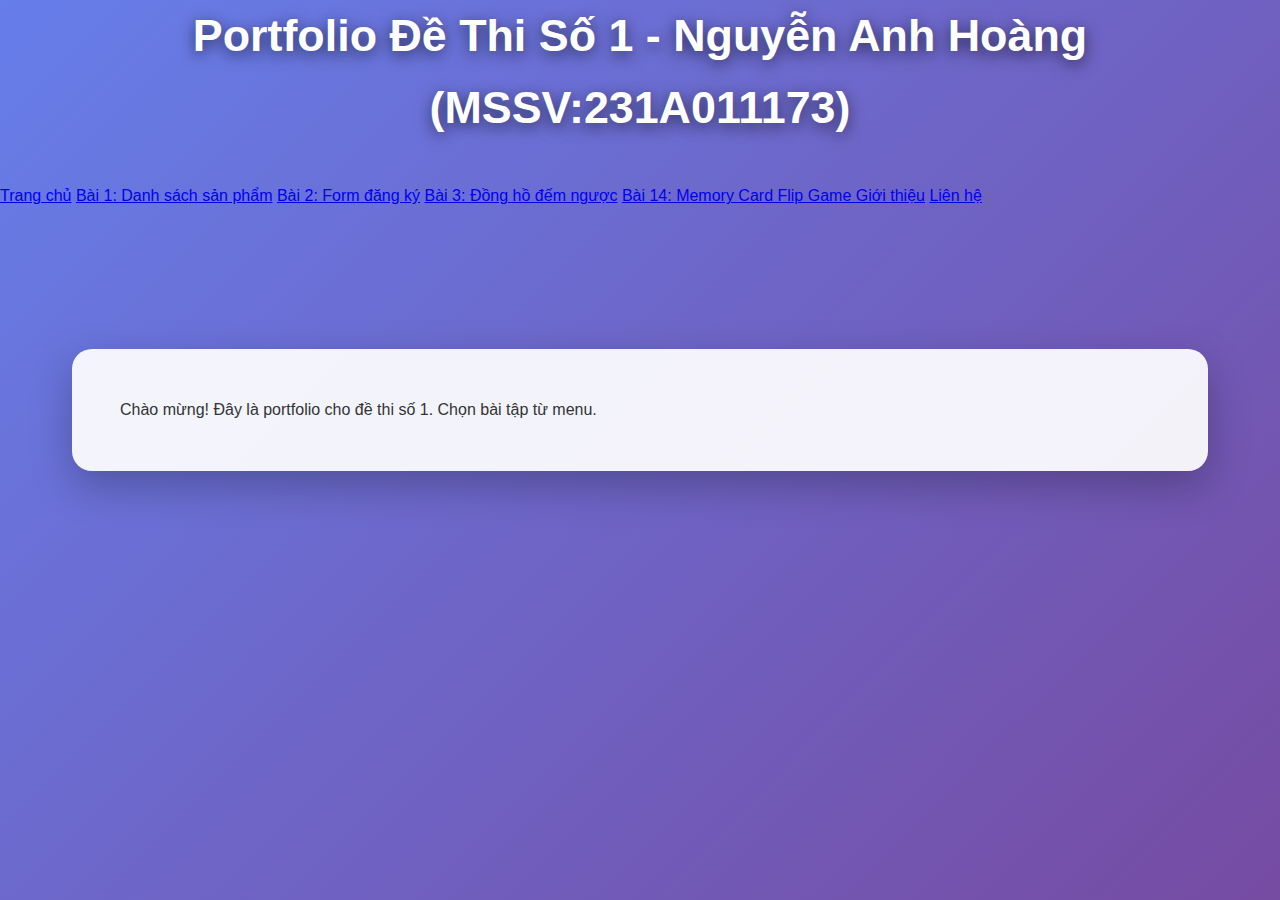
<file: index.html>
<!DOCTYPE html>
<html lang="vi">
<head>
  <meta charset="UTF-8">
  <meta name="viewport" content="width=device-width, initial-scale=1.0">
  <title>MSSV 231A011173 - Portfolio Đề Thi Số 1</title>
  <link rel="stylesheet" href="style.css">
</head>
<body>
  <header>
    <h1>Portfolio Đề Thi Số 1 - Nguyễn Anh Hoàng (MSSV:231A011173)</h1>
  </header>
  <nav>
    <a href="index.html">Trang chủ</a>
    <a href="baitap01.html">Bài 1: Danh sách sản phẩm</a>
    <a href="baitap02.html">Bài 2: Form đăng ký</a>
    <a href="baitap03.html">Bài 3: Đồng hồ đếm ngược</a>
    <a href="baitap14.html">Bài 14: Memory Card Flip Game </a> <!-- Link bổ sung -->
    <a href="about.html">Giới thiệu</a>
    <a href="contact.html">Liên hệ</a>
  </nav>
  <main>
    <section>
      <p>Chào mừng! Đây là portfolio cho đề thi số 1. Chọn bài tập từ menu.</p>
    </section>
  </main>
  <script src="script.js"></script>
</body>

</html>
</file>
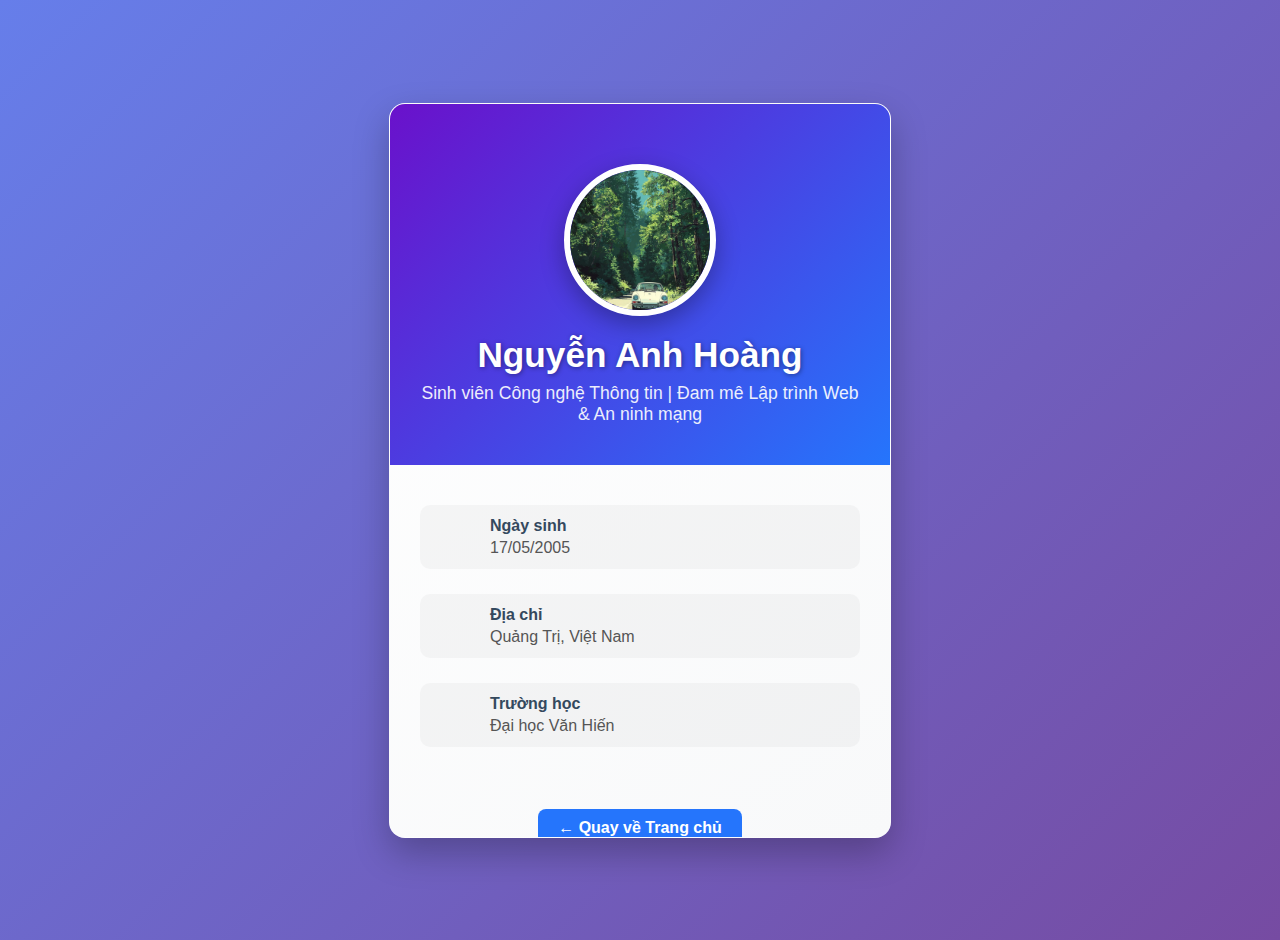
<file: about.html>
<!DOCTYPE html>
<html lang="vi">
<head>
  <meta charset="UTF-8">
  <meta name="viewport" content="width=device-width, initial-scale=1.0">
  <style>
    body {
      font-family: 'Segoe UI', Tahoma, Geneva, Verdana, sans-serif;
      background: linear-gradient(135deg, #667eea 0%, #764ba2 100%);
      min-height: 100vh;
      margin: 0;
      display: flex;
      justify-content: center;
      align-items: center;
      padding: 20px;
      color: #333;
    }
    .profile-card {
      width: 100%;
      max-width: 500px;
      background: white;
      border-radius: 16px;
      overflow: hidden;
      box-shadow: 0 15px 35px rgba(0, 0, 0, 0.25);
      border: 1px solid rgba(255, 255, 255, 0.2);
      background: linear-gradient(145deg, #ffffff, #f8f9fa);
    }
    .profile-header {
      background: linear-gradient(135deg, #6a11cb 0%, #2575fc 100%);
      color: white;
      padding: 60px 30px 40px;
      text-align: center;
      position: relative;
    }
    .avatar {
      width: 140px;
      height: 140px;
      border-radius: 50%;
      border: 6px solid white;
      box-shadow: 0 8px 25px rgba(0,0,0,0.3);
      margin-bottom: 15px;
      object-fit: cover;
    }
    .name {
      font-size: 2.2rem;
      margin: 0;
      text-shadow: 1px 1px 5px rgba(0,0,0,0.4);
    }
    .job-title {
      font-size: 1.1rem;
      opacity: 0.9;
      margin: 8px 0 0;
    }
    .profile-body {
      display: flex;
      flex-direction: column;
      gap: 25px;
      padding: 40px 30px;
    }
    .info-item {
      display: flex;
      align-items: center;
      gap: 15px;
      padding: 12px 15px;
      border-radius: 10px;
      background: rgba(0, 0, 0, 0.03);
      transition: all 0.3s ease;
    }
    .info-item:hover {
      background: rgba(0, 0, 0, 0.06);
      transform: translateX(5px);
    }
    .icon {
      font-size: 1.6rem;
      color: #2575fc;
      min-width: 40px;
    }
    .info-text {
      flex: 1;
    }
    .label {
      font-weight: bold;
      color: #34495e;
      margin-bottom: 4px;
    }
    .value {
      color: #555;
    }
    .social-links {
      display: flex;
      justify-content: center;
      gap: 20px;
      margin-top: 30px;
    }
    .social-icon {
      font-size: 1.8rem;
      color: #555;
      transition: color 0.3s;
      text-decoration: none;
    }
    .social-icon:hover {
      color: #2575fc;
    }
    .back-link {
      text-align: center;
      margin-top: 2rem;
    }
    .back-link a {
      color: white;
      text-decoration: none;
      font-weight: bold;
      background: #2575fc;
      padding: 10px 20px;
      border-radius: 8px;
      transition: background 0.3s;
    }
    .back-link a:hover {
      background: #1a5bb8;
    }
  </style>
</head>
<body>
  <div class="profile-card">
    <!-- Header với background gradient -->
    <div class="profile-header">
      <img src="avatar.jpg" alt="Nguyễn Anh Hoàng" class="avatar"> <!-- Ảnh local -->
      
      <h1 class="name">Nguyễn Anh Hoàng</h1>
      <p class="job-title">Sinh viên Công nghệ Thông tin | Đam mê Lập trình Web & An ninh mạng</p>
    </div>

    <!-- Body dùng Flexbox sắp xếp thông tin -->
    <div class="profile-body">
      <div class="info-item">
        <i class="fas fa-birthday-cake icon"></i>
        <div class="info-text">
          <div class="label">Ngày sinh</div>
          <div class="value">17/05/2005</div> <!-- Thay nếu cần -->
        </div>
      </div>
      <div class="info-item">
        <i class="fas fa-map-marker-alt icon"></i>
        <div class="info-text">
          <div class="label">Địa chỉ</div>
          <div class="value">Quảng Trị, Việt Nam</div> <!-- Đã sửa theo vị trí thật -->
        </div>
      </div>
    
      <div class="info-item">
        <i class="fas fa-graduation-cap icon"></i>
        <div class="info-text">
          <div class="label">Trường học</div>
          <div class="value">Đại học Văn Hiến</div> <!-- Thay nếu bạn học trường khác -->
        </div>
      </div>
    </div>
    <!-- Link quay về trang chủ -->
    <div class="back-link">
      <a href="index.html">← Quay về Trang chủ</a>
    </div>
  </div>
</body>
</html>
</file>
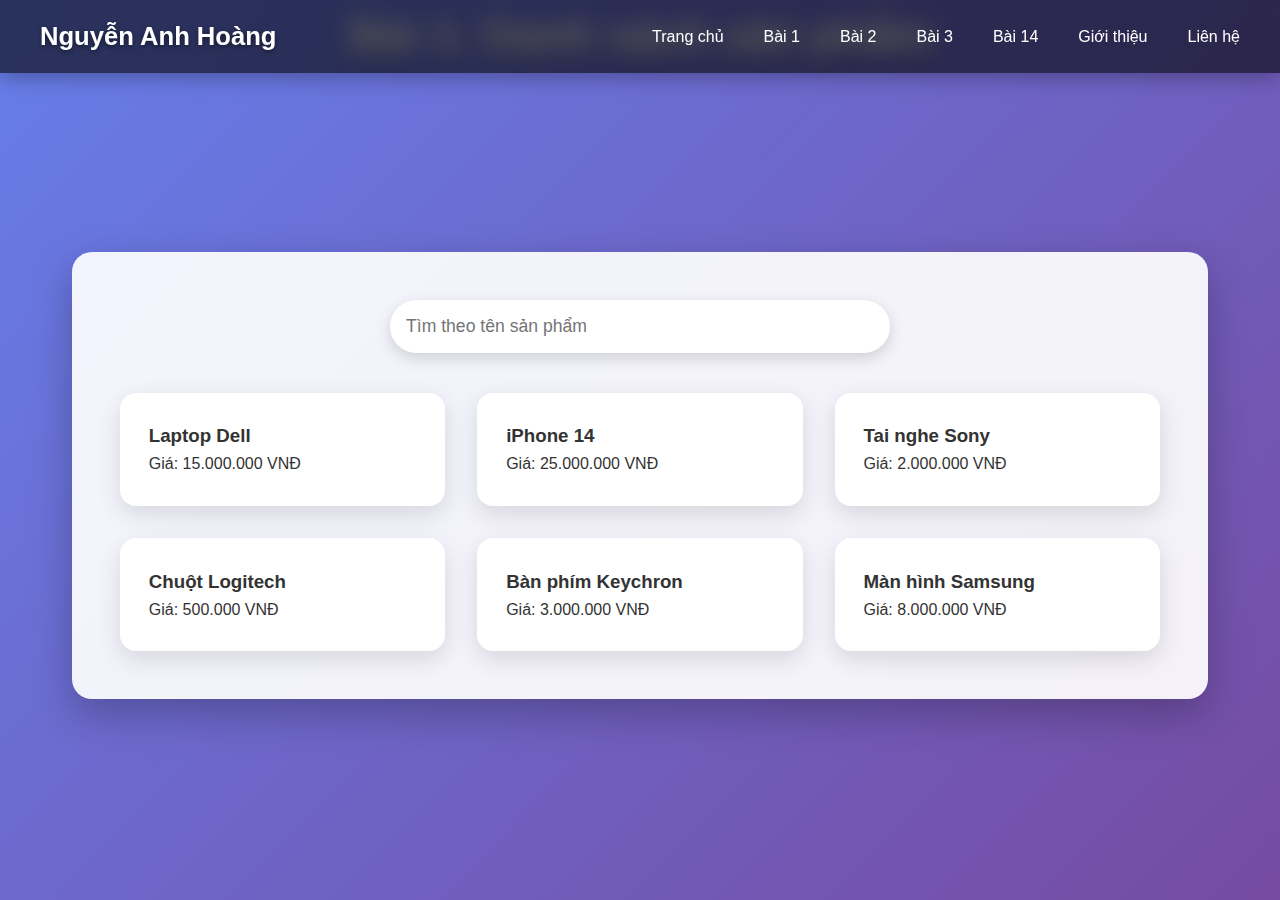
<file: BaiTap01.html>
<!DOCTYPE html>
<html lang="vi">
<head>
  <meta charset="UTF-8">
  <meta name="viewport" content="width=device-width, initial-scale=1.0">
  <title>Bài 1: Danh sách sản phẩm</title>
  <link rel="stylesheet" href="style.css">
</head>
<body>
  <header>
    <h1>Bài 1: Danh sách sản phẩm</h1>
  </header>
  <nav><!-- Menu tương tự index.html --></nav>
  <main>
    <section>
      <input type="text" id="search" placeholder="Tìm theo tên sản phẩm">
      <div id="product-list" class="product-grid"></div>
      <p id="error" style="color: red; display: none;">Không tìm thấy sản phẩm!</p>
    </section>
  </main>
  <script>
    const products = [
      { name: "Laptop Dell", price: 15000000 },
      { name: "iPhone 14", price: 25000000 },
      { name: "Tai nghe Sony", price: 2000000 },
      { name: "Chuột Logitech", price: 500000 },
      { name: "Bàn phím Keychron", price: 3000000 },
      { name: "Màn hình Samsung", price: 8000000 }
    ];

    function renderProducts(filtered) {
      const list = document.getElementById('product-list');
      list.innerHTML = '';
      filtered.forEach(p => {
        const div = document.createElement('div');
        div.classList.add('product');
        div.innerHTML = `<h3>${p.name}</h3><p>Giá: ${p.price.toLocaleString('vi')} VNĐ</p>`;
        list.appendChild(div);
      });
    }

    document.getElementById('search').addEventListener('input', e => {
      const query = e.target.value.toLowerCase().trim(); // Lowercase + trim để an toàn, tránh injection (không dùng eval)
      const filtered = products.filter(p => p.name.toLowerCase().includes(query));
      renderProducts(filtered);
      document.getElementById('error').style.display = filtered.length ? 'none' : 'block';
    });

    renderProducts(products); // Khởi tạo
  </script>
</body>
</html>
 <nav class="navbar">
  <div class="nav-container">
    <a href="index.html" class="nav-logo">Nguyễn Anh Hoàng</a>
    <div class="hamburger" onclick="toggleMenu()">☰</div>
    <div class="nav-links" id="navMenu">
      <a href="index.html">Trang chủ</a>
      <a href="baitap01.html">Bài 1</a>
      <a href="baitap02.html">Bài 2</a>
      <a href="baitap03.html">Bài 3</a>
      <a href="baitap14.html">Bài 14</a>
      <a href="about.html">Giới thiệu</a>
      <a href="contact.html">Liên hệ</a>
    </div>
  </div>
</nav>
</file>
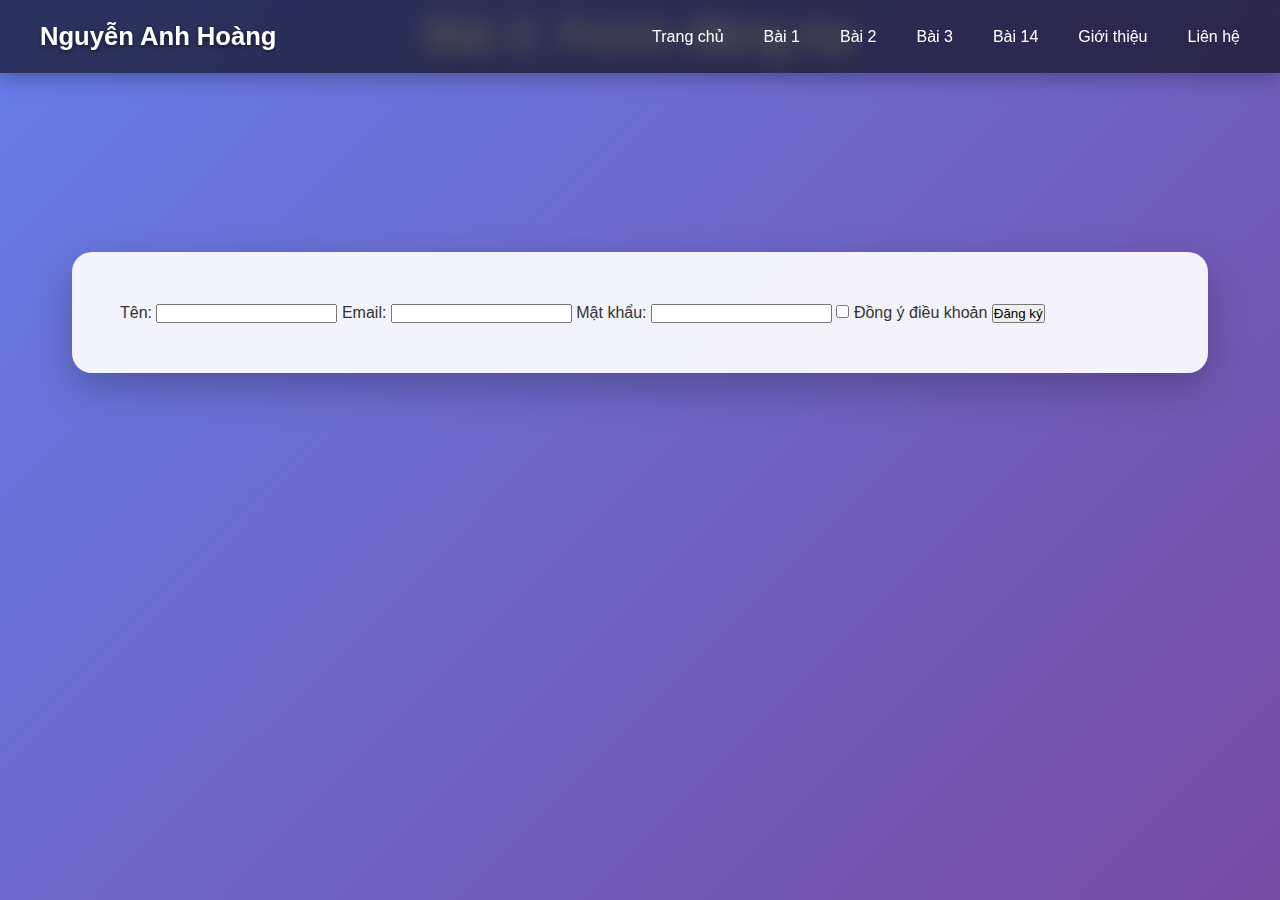
<file: BaiTap02.html>
<!DOCTYPE html>
<html lang="vi">
<head>
  <meta charset="UTF-8">
  <meta name="viewport" content="width=device-width, initial-scale=1.0">
  <title>Bài 2: Form đăng ký</title>
  <link rel="stylesheet" href="style.css">
</head>
<body>
  <header>
    <h1>Bài 2: Form đăng ký</h1>
  </header>
   <nav class="navbar">
  <div class="nav-container">
    <a href="index.html" class="nav-logo">Nguyễn Anh Hoàng</a>
    <div class="hamburger" onclick="toggleMenu()">☰</div>
    <div class="nav-links" id="navMenu">
      <a href="index.html">Trang chủ</a>
      <a href="baitap01.html">Bài 1</a>
      <a href="baitap02.html">Bài 2</a>
      <a href="baitap03.html">Bài 3</a>
      <a href="baitap14.html">Bài 14</a>
      <a href="about.html">Giới thiệu</a>
      <a href="contact.html">Liên hệ</a>
    </div>
  </div>
</nav>
  <nav><!-- Menu tương tự --></nav>
  <main>
    <section class="form-section">
      <form id="register-form">
        <label for="name">Tên:</label>
        <input type="text" id="name" required>
        
        <label for="email">Email:</label>
        <input type="email" id="email" required>
        
        <label for="password">Mật khẩu:</label>
        <input type="password" id="password" required>
        
        <label>
          <input type="checkbox" id="terms" required> Đồng ý điều khoản
        </label>
        
        <button type="submit">Đăng ký</button>
      </form>
    </section>
  </main>
  <script>
    document.getElementById('register-form').addEventListener('submit', e => {
      e.preventDefault();
      const name = document.getElementById('name').value.trim();
      const email = document.getElementById('email').value.trim();
      const password = document.getElementById('password').value;
      const terms = document.getElementById('terms').checked;

      if (!name || !email.match(/^\S+@\S+\.\S+$/) || password.length < 8 || !/[A-Z]/.test(password) || !/[a-z]/.test(password) || !/\d/.test(password) || !terms) {
        alert('Form không hợp lệ! Kiểm tra email, mật khẩu (8 ký tự, có hoa/thường/số), và checkbox.');
        return;
      }

      localStorage.setItem('user', JSON.stringify({ name, email })); // Lưu cục bộ (không lưu password thật cho bảo mật)
      alert('Đăng ký thành công!');
    });
  </script>
</body>
</html>
</file>
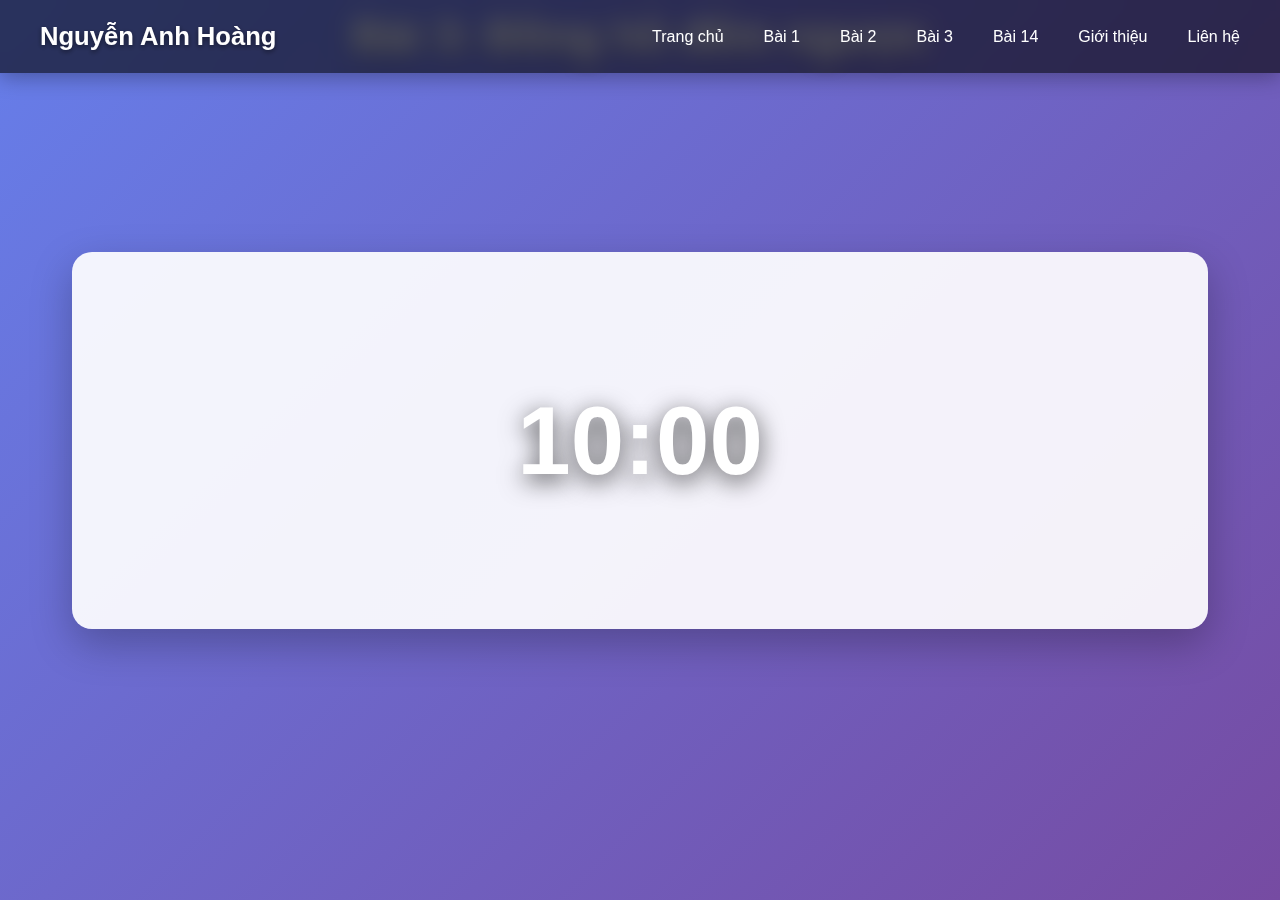
<file: BaiTap03.html>
<!DOCTYPE html>
<html lang="vi">
<head>
  <meta charset="UTF-8">
  <meta name="viewport" content="width=device-width, initial-scale=1.0">
  <title>Bài 3: Đồng hồ đếm ngược</title>
  <link rel="stylesheet" href="style.css">
</head>
<body>
  <header>
    <h1>Bài 3: Đồng hồ đếm ngược</h1>
  </header>
    <nav class="navbar">
  <div class="nav-container">
    <a href="index.html" class="nav-logo">Nguyễn Anh Hoàng</a>
    <div class="hamburger" onclick="toggleMenu()">☰</div>
    <div class="nav-links" id="navMenu">
      <a href="index.html">Trang chủ</a>
      <a href="baitap01.html">Bài 1</a>
      <a href="baitap02.html">Bài 2</a>
      <a href="baitap03.html">Bài 3</a>
      <a href="baitap14.html">Bài 14</a>
      <a href="about.html">Giới thiệu</a>
      <a href="contact.html">Liên hệ</a>
    </div>
  </div>
</nav>
  <nav><!-- Menu tương tự --></nav>
  <main>
    <section>
      <h2 id="timer">10:00</h2>
    </section>
  </main>
  <script>
    let time = 600; // 10 phút (600 giây)
    const timerElement = document.getElementById('timer');
    const interval = setInterval(() => {
      time--;
      const min = Math.floor(time / 60).toString().padStart(2, '0');
      const sec = (time % 60).toString().padStart(2, '0');
      timerElement.textContent = `${min}:${sec}`;

      if (time < 60) timerElement.classList.add('warning'); // Animation dưới 1 phút
      if (time <= 0) {
        clearInterval(interval); // Tránh leak
        alert('Hết thời gian!');
      }
    }, 1000);
  </script>
</body>
</html>
</file>
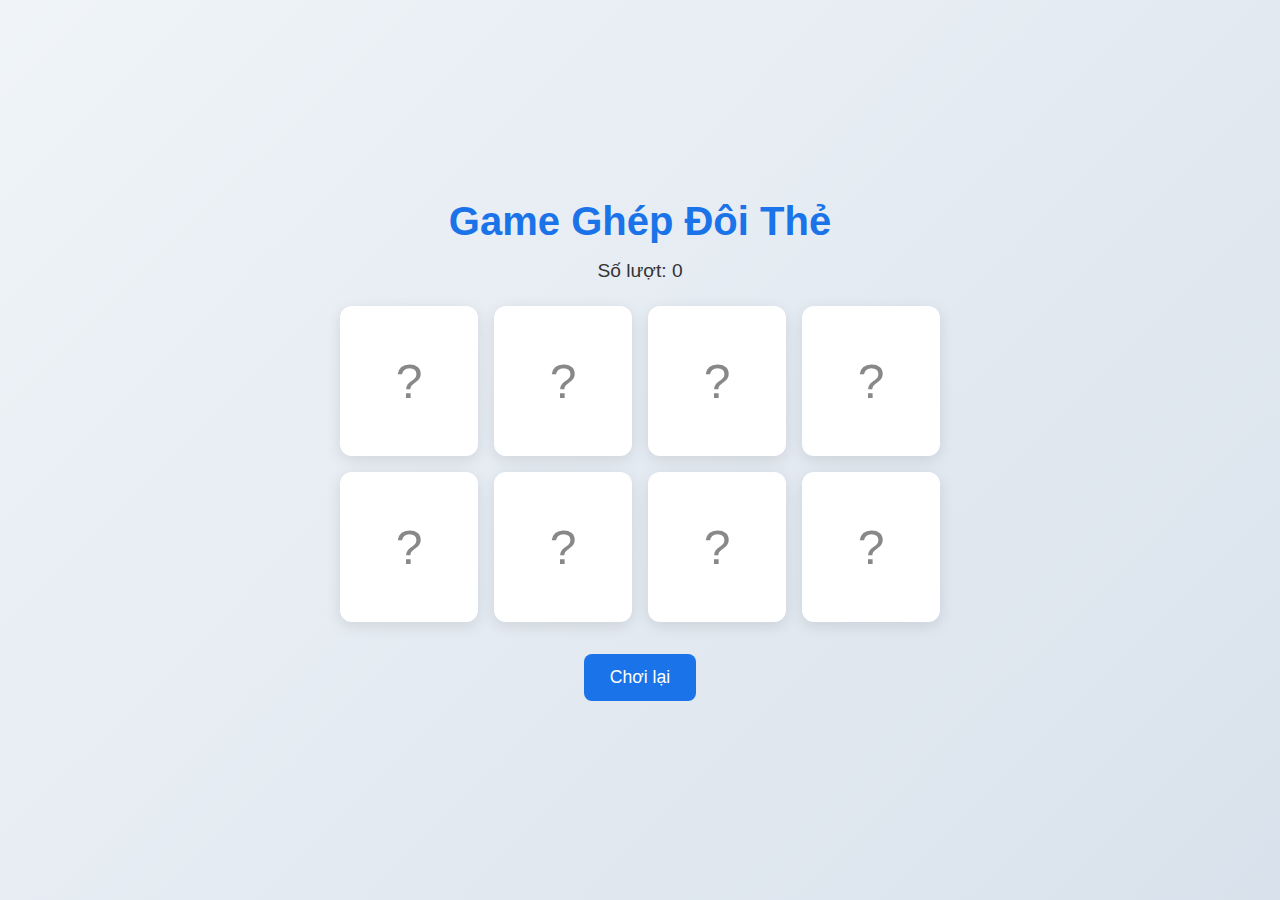
<file: baitap14.html>
<!DOCTYPE html>
<html lang="vi">
<head>
  <meta charset="UTF-8">
  <meta name="viewport" content="width=device-width, initial-scale=1.0">
  <title>Game Ghép Đôi Thẻ - Nguyễn Anh Hoàng</title>

  <style>
    /* CSS cơ bản */
    * { margin: 0; padding: 0; box-sizing: border-box; }
    body {
      font-family: 'Segoe UI', Tahoma, Geneva, Verdana, sans-serif;
      background: linear-gradient(135deg, #f0f4f8, #d9e2ec);
      display: flex;
      justify-content: center;
      align-items: center;
      min-height: 100vh;
      color: #333;
    }
    main {
      text-align: center;
      padding: 2rem;
      max-width: 800px;
      width: 100%;
    }
    h1 { font-size: 2.5rem; margin-bottom: 1rem; color: #1a73e8; }
    #moves { font-size: 1.2rem; margin-bottom: 1.5rem; }
    #game-board {
      display: grid;
      grid-template-columns: repeat(2, 1fr); /* Mobile: 2 cột */
      gap: 1rem;
      max-width: 300px;
      margin: 0 auto;
    }
    @media (min-width: 768px) {
      #game-board { 
        grid-template-columns: repeat(4, 1fr); /* Desktop: 4 cột */
        max-width: 600px;
      }
    }
    .card {
      position: relative;
      width: 100%;
      height: 150px;
      perspective: 1000px;
      cursor: pointer;
      transition: transform 0.3s ease;
    }
    .card:hover { transform: scale(1.05); } /* Hover effect */
    .card-inner {
      position: relative;
      width: 100%;
      height: 100%;
      transition: transform 0.6s;
      transform-style: preserve-3d;
    }
    .card.flipped .card-inner { transform: rotateY(180deg); }
    .card-front, .card-back {
      position: absolute;
      width: 100%;
      height: 100%;
      backface-visibility: hidden;
      display: flex;
      align-items: center;
      justify-content: center;
      font-size: 3rem;
      border-radius: 12px;
      box-shadow: 0 4px 15px rgba(0,0,0,0.1);
    }
    .card-front { background: #fff; color: #888; } /* Mặt trước (ẩn) */
    .card-back { 
      background: linear-gradient(135deg, #4facfe, #00f2fe);
      transform: rotateY(180deg);
      color: white;
      text-shadow: 0 2px 4px rgba(0,0,0,0.3);
    }
    .matched .card-back { background: #28a745; } /* Khớp: xanh lá */
    #reset { 
      margin-top: 2rem; 
      padding: 0.8rem 1.6rem; 
      font-size: 1.1rem; 
      background: #1a73e8; 
      color: white; 
      border: none; 
      border-radius: 8px; 
      cursor: pointer; 
      transition: background 0.3s;
    }
    #reset:hover { background: #0d65d6; }
  </style>
</head>
<body>
  <main>
    <h1>Game Ghép Đôi Thẻ</h1>
    <p id="moves">Số lượt: 0</p>
    <section id="game-board"></section>
    <button id="reset">Chơi lại</button>
  </main>

  <script>
    const symbols = ['🍎', '🍎', '🍌', '🍌', '🍒', '🍒', '🍇', '🍇']; // 4 cặp
    let flippedCards = [];
    let moves = 0;
    let matchedPairs = 0;

    function shuffle(array) {
      for (let i = array.length - 1; i > 0; i--) {
        const j = Math.floor(Math.random() * (i + 1));
        [array[i], array[j]] = [array[j], array[i]];
      }
      return array;
    }

    function createBoard() {
      const board = document.getElementById('game-board');
      board.innerHTML = '';
      const shuffledSymbols = shuffle([...symbols]);
      shuffledSymbols.forEach((symbol, index) => {
        const card = document.createElement('div');
        card.classList.add('card');
        card.dataset.symbol = symbol;
        card.innerHTML = `
          <div class="card-inner">
            <div class="card-front">?</div>
            <div class="card-back">${symbol}</div>
          </div>
        `;
        card.addEventListener('click', flipCard);
        board.appendChild(card);
      });
      moves = 0;
      matchedPairs = 0;
      updateMoves();
    }

    function flipCard() {
      if (flippedCards.length === 2 || this.classList.contains('flipped') || this.classList.contains('matched')) return;
      
      this.classList.add('flipped');
      flippedCards.push(this);
      
      if (flippedCards.length === 2) {
        moves++;
        updateMoves();
        checkMatch();
      }
    }

    function checkMatch() {
      const [card1, card2] = flippedCards;
      if (card1.dataset.symbol === card2.dataset.symbol) {
        card1.classList.add('matched');
        card2.classList.add('matched');
        matchedPairs++;
        if (matchedPairs === symbols.length / 2) {
          setTimeout(() => alert('Chúc mừng! Bạn thắng sau ' + moves + ' lượt.'), 500);
        }
      } else {
        setTimeout(() => {
          card1.classList.remove('flipped');
          card2.classList.remove('flipped');
        }, 1000);
      }
      flippedCards = [];
    }

    function updateMoves() {
      document.getElementById('moves').textContent = 'Số lượt: ' + moves;
    }

    document.getElementById('reset').addEventListener('click', createBoard);
    createBoard(); // Khởi tạo game
  </script>
</body>
</html>
</file>
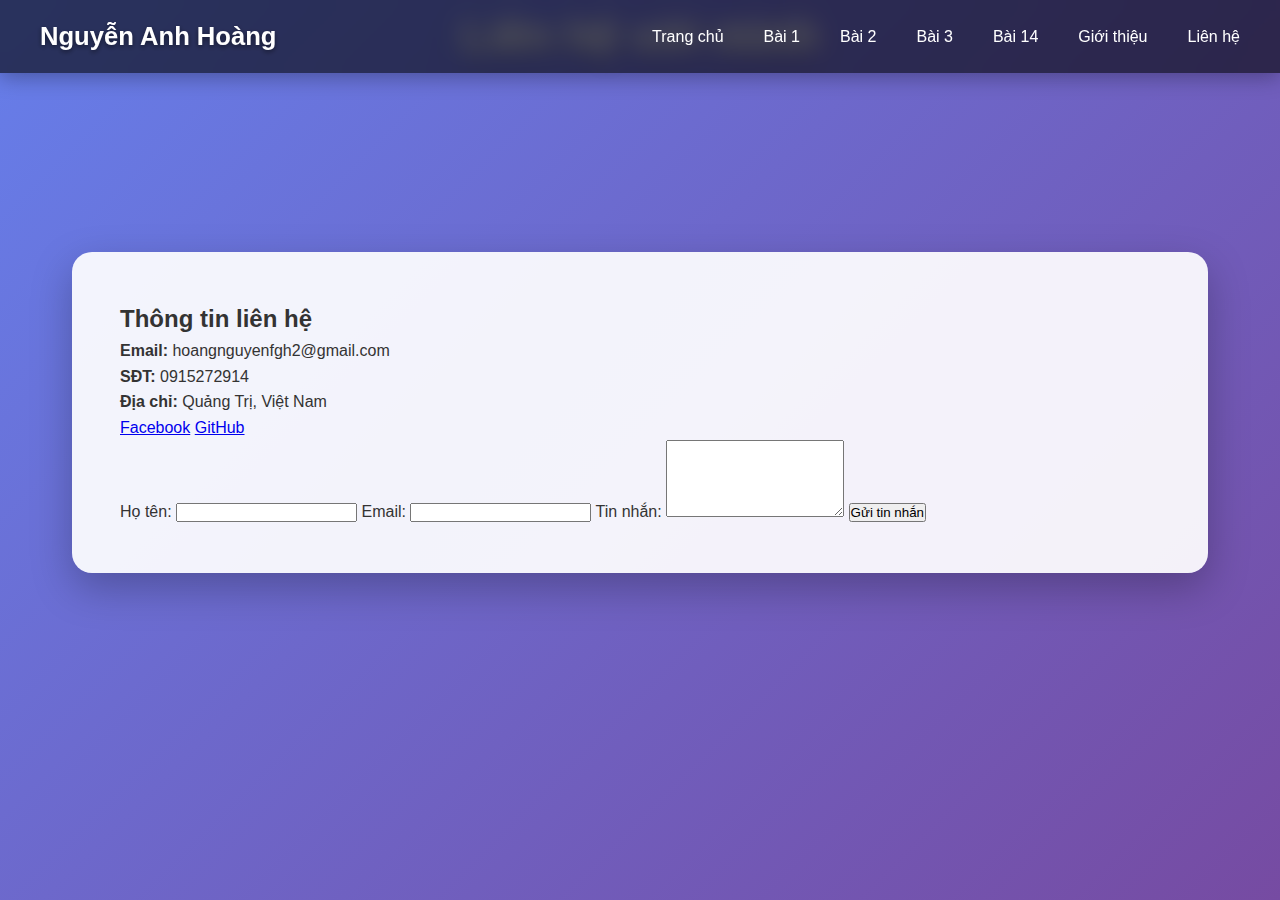
<file: contact.html>
<!DOCTYPE html>
<html lang="vi">
<head>
  <meta charset="UTF-8">
  <meta name="viewport" content="width=device-width, initial-scale=1.0">
  <title>Liên hệ - Nguyễn Anh (710-MSSV)</title>
  <link rel="stylesheet" href="style.css">
</head>
<body>
  <header>
    <h1>Liên hệ với mình</h1>
  </header>
  <nav class="navbar">
  <div class="nav-container">
    <a href="index.html" class="nav-logo">Nguyễn Anh Hoàng</a>
    <div class="hamburger" onclick="toggleMenu()">☰</div>
    <div class="nav-links" id="navMenu">
      <a href="index.html">Trang chủ</a>
      <a href="baitap01.html">Bài 1</a>
      <a href="baitap02.html">Bài 2</a>
      <a href="baitap03.html">Bài 3</a>
      <a href="baitap14.html">Bài 14</a>
      <a href="about.html">Giới thiệu</a>
      <a href="contact.html">Liên hệ</a>
    </div>
  </div>
</nav>
  <main class="contact-main">
    <section class="contact-container">
      <!-- Thông tin liên hệ bên trái -->
      <div class="contact-info">
        <h2>Thông tin liên hệ</h2>
        <p><strong>Email:</strong> hoangnguyenfgh2@gmail.com</p> <!-- Thay bằng email thật -->
        <p><strong>SĐT:</strong> 0915272914</p>
        <p><strong>Địa chỉ:</strong> Quảng Trị, Việt Nam</p>
        <div class="social-links">
          <a href="https://www.facebook.com/share/1DSZFdpsYv/?mibextid=wwXIfr" target="_blank">Facebook</a>
          <a href="https://github.com/hoangnguyen0/" target="_blank">GitHub</a>
        </div>
      </div>

      <!-- Form liên hệ bên phải -->
      <form id="contact-form" class="contact-form">
        <label for="name">Họ tên:</label>
        <input type="text" id="name" required>

        <label for="email">Email:</label>
        <input type="email" id="email" required>

        <label for="message">Tin nhắn:</label>
        <textarea id="message" rows="5" required></textarea>

        <button type="submit">Gửi tin nhắn</button>
      </form>
    </section>
  </main>
  <script src="script.js"></script>
  <script>
    document.getElementById('contact-form').addEventListener('submit', e => {
      e.preventDefault();
      const name = document.getElementById('name').value.trim();
      const email = document.getElementById('email').value.trim();
      const message = document.getElementById('message').value.trim();

      if (!name || !email || !message) {
        alert('Vui lòng điền đầy đủ thông tin!');
        return;
      }
      if (!email.match(/^\S+@\S+\.\S+$/)) {
        alert('Email không hợp lệ!');
        return;
      }

      // Demo: Lưu vào localStorage (thật: gửi AJAX đến backend)
      localStorage.setItem('contact-' + Date.now(), JSON.stringify({ name, email, message }));
      alert('Tin nhắn đã gửi thành công! Cảm ơn bạn.');
      e.target.reset(); // Reset form
    });
  </script>
</body>
</html>
</file>
<file: style.css>
/* Reset & Base */
* { margin: 0; padding: 0; box-sizing: border-box; }
body {
  font-family: 'Segoe UI', Tahoma, Geneva, Verdana, sans-serif;
  background: linear-gradient(135deg, #667eea 0%, #764ba2 100%);
  color: #fff;
  min-height: 100vh;
  line-height: 1.6;
}

/* Navbar cố định, đẹp, blur effect */
.navbar {
  background: rgba(0, 0, 0, 0.6);
  backdrop-filter: blur(12px);
  position: fixed;
  width: 100%;
  top: 0;
  z-index: 1000;
  padding: 1rem 2rem;
  box-shadow: 0 4px 20px rgba(0,0,0,0.3);
}
.nav-container {
  max-width: 1200px;
  margin: 0 auto;
  display: flex;
  justify-content: space-between;
  align-items: center;
}
.nav-logo {
  color: #fff;
  font-size: 1.6rem;
  font-weight: bold;
  text-decoration: none;
  text-shadow: 0 2px 5px rgba(0,0,0,0.5);
}
.nav-links {
  display: flex;
  gap: 2.5rem;
}
.nav-links a {
  color: #fff;
  text-decoration: none;
  font-weight: 500;
  transition: all 0.3s ease;
  position: relative;
}
.nav-links a::after {
  content: '';
  position: absolute;
  width: 0;
  height: 2px;
  bottom: -5px;
  left: 0;
  background: #00d4ff;
  transition: width 0.3s ease;
}
.nav-links a:hover::after { width: 100%; }
.nav-links a:hover { color: #00d4ff; }

/* Hamburger menu mobile */
.hamburger {
  display: none;
  font-size: 2rem;
  color: #fff;
  cursor: pointer;
}
@media (max-width: 768px) {
  .nav-links {
    position: absolute;
    top: 100%;
    left: 0;
    width: 100%;
    background: rgba(0, 0, 0, 0.95);
    flex-direction: column;
    align-items: center;
    padding: 2rem 0;
    display: none;
    gap: 1.5rem;
  }
  .nav-links.active { display: flex; }
  .hamburger { display: block; }
}

/* Main content */
main {
  padding: 140px 2rem 4rem;
  max-width: 1200px;
  margin: 0 auto;
}
h1 {
  text-align: center;
  color: #fff;
  margin-bottom: 2.5rem;
  font-size: 2.8rem;
  text-shadow: 0 4px 15px rgba(0,0,0,0.6);
}
section {
  background: rgba(255,255,255,0.92);
  padding: 3rem;
  border-radius: 20px;
  box-shadow: 0 15px 40px rgba(0,0,0,0.25);
  color: #333;
}

/* Bài 1 - Product */
#search {
  width: 100%;
  max-width: 500px;
  padding: 1rem;
  margin: 0 auto 2.5rem;
  display: block;
  border: none;
  border-radius: 50px;
  font-size: 1.1rem;
  box-shadow: 0 5px 15px rgba(0,0,0,0.15);
}
.product-grid {
  display: grid;
  grid-template-columns: repeat(auto-fit, minmax(280px, 1fr));
  gap: 2rem;
}
.product {
  background: #fff;
  padding: 1.8rem;
  border-radius: 16px;
  box-shadow: 0 8px 25px rgba(0,0,0,0.12);
  transition: all 0.4s ease;
}
.product:hover {
  transform: translateY(-12px);
  box-shadow: 0 20px 50px rgba(0,0,0,0.2);
}

/* Bài 2 - Form */
.form-container {
  max-width: 550px;
  margin: 0 auto;
}
.form-container label {
  display: block;
  margin: 1.2rem 0 0.6rem;
  font-weight: bold;
  color: #333;
}
.form-container input, .form-container textarea {
  width: 100%;
  padding: 1rem;
  border: 1px solid #ddd;
  border-radius: 12px;
  font-size: 1rem;
}
.form-container button {
  width: 100%;
  margin-top: 2rem;
  padding: 1.2rem;
  background: linear-gradient(135deg, #667eea, #764ba2);
  color: white;
  border: none;
  border-radius: 12px;
  font-size: 1.2rem;
  cursor: pointer;
  transition: all 0.3s;
}
.form-container button:hover {
  transform: translateY(-3px);
  box-shadow: 0 10px 25px rgba(102,126,234,0.4);
}

/* Bài 3 - Timer */
#timer {
  font-size: 6rem;
  text-align: center;
  color: #fff;
  text-shadow: 0 6px 25px rgba(0,0,0,0.7);
  margin: 4rem 0;
}
.warning { animation: pulse 1.2s infinite; }
@keyframes pulse { 0%, 100% { opacity: 1; } 50% { opacity: 0.5; } }

/* Bài 14 - Album */
.album-grid {
  display: grid;
  grid-template-columns: repeat(auto-fit, minmax(280px, 1fr));
  gap: 2rem;
}
.card {
  background: #fff;
  border-radius: 16px;
  overflow: hidden;
  box-shadow: 0 8px 25px rgba(0,0,0,0.12);
  transition: all 0.4s ease;
}
.card:hover { transform: translateY(-12px); box-shadow: 0 20px 50px rgba(0,0,0,0.2); }
.card img {
  width: 100%;
  height: 220px;
  object-fit: cover;
  cursor: pointer;
}
</file>
